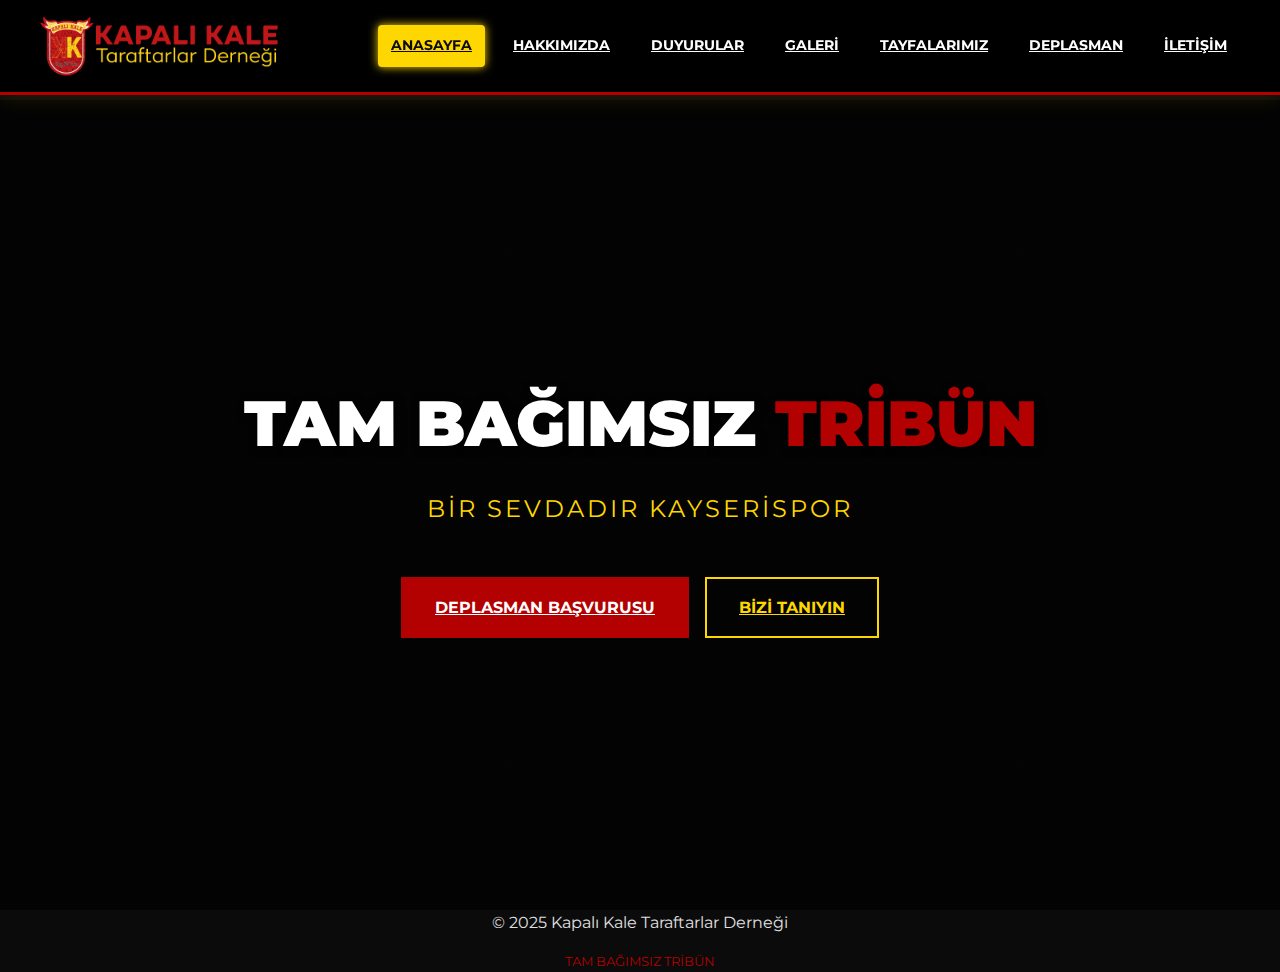
<file: index.html>
<!DOCTYPE html>
<html lang="tr">
<head>
    <meta charset="UTF-8">
    <meta name="viewport" content="width=device-width, initial-scale=1.0">
    <title>Kapalı Kale | Taraftarlar Derneği</title>
    <link rel="stylesheet" href="style.css">
    <style>
        /* Sadece Anasayfaya Özel Stil */
        .hero-section {
            height: 90vh; /* Ekranı kapla */
            display: flex;
            flex-direction: column;
            justify-content: center;
            align-items: center;
            text-align: center;
            background: linear-gradient(rgba(0,0,0,0.7), rgba(0,0,0,0.7)), url('https://denizpostasicom.teimg.com/crop/1280x720/denizpostasi-com/uploads/2024/06/2024/06/kapali-kale-yeni.jpg');
            background-size: cover;
            background-position: center;
            color: var(--color-white);
        }
        .hero-title {
            font-size: 4rem;
            font-weight: 900;
            text-transform: uppercase;
            margin-bottom: 1rem;
            text-shadow: 2px 2px 10px rgba(0,0,0,0.8);
        }
        .hero-title span { color: var(--color-red); }
        .hero-subtitle {
            font-size: 1.5rem;
            color: var(--color-yellow);
            letter-spacing: 3px;
            margin-bottom: 3rem;
        }
        .cta-buttons { display: flex; gap: 1rem; flex-wrap: wrap; justify-content: center; }
        .btn {
            padding: 1rem 2rem;
            font-weight: bold;
            text-transform: uppercase;
            border: 2px solid var(--color-red);
            transition: 0.3s;
        }
        .btn-primary { background: var(--color-red); color: white; }
        .btn-primary:hover { background: var(--color-red-dark); }
        .btn-outline { border-color: var(--color-yellow); color: var(--color-yellow); }
        .btn-outline:hover { background: var(--color-yellow); color: black; }
        
        @media (max-width: 768px) {
            .hero-title { font-size: 2.5rem; }
        }
    </style>
</head>
<body>

    <header class="header">
        <div class="container">
            <div class="nav-wrapper">
            <div class="logo">
                <a href="index.html">
                    <img src="logo.png" alt="Kapalı Kale Logo" class="site-logo">
                </a>
            </div>                
                    <nav class="nav-menu">
                    <a href="index.html" class="nav-link">Anasayfa</a>
                    <a href="hakkimizda.html" class="nav-link">Hakkımızda</a>
                    <a href="duyurular.html" class="nav-link">Duyurular</a>
                    <a href="galeri.html" class="nav-link">Galeri</a>
                    <a href="tayfalarimiz.html" class="nav-link">Tayfalarımız</a>
                    <a href="deplasman.html" class="nav-link">Deplasman</a>
                    <a href="iletisim.html" class="nav-link">İletişim</a>
                </nav>
            </div>
        </div>
    </header>

    <main>
        <section class="hero-section">
            <h1 class="hero-title">TAM BAĞIMSIZ <span>TRİBÜN</span></h1>
            <p class="hero-subtitle">BİR SEVDADIR KAYSERİSPOR</p>
            
            <div class="cta-buttons">
                <a href="deplasman.html" class="btn btn-primary">DEPLASMAN BAŞVURUSU</a>
                <a href="hakkimizda.html" class="btn btn-outline">BİZİ TANIYIN</a>
            </div>
        </section>
    </main>

    <footer class="footer">
        <div class="container" style="text-align: center; color: var(--color-gray);">
            <p>&copy; 2025 Kapalı Kale Taraftarlar Derneği</p>
            <p style="font-size: 0.8rem; margin-top: 1rem; color: var(--color-red);">TAM BAĞIMSIZ TRİBÜN</p>
        </div>
    </footer>
    <script src="main.js"></script>
</body>
</html>
</file>
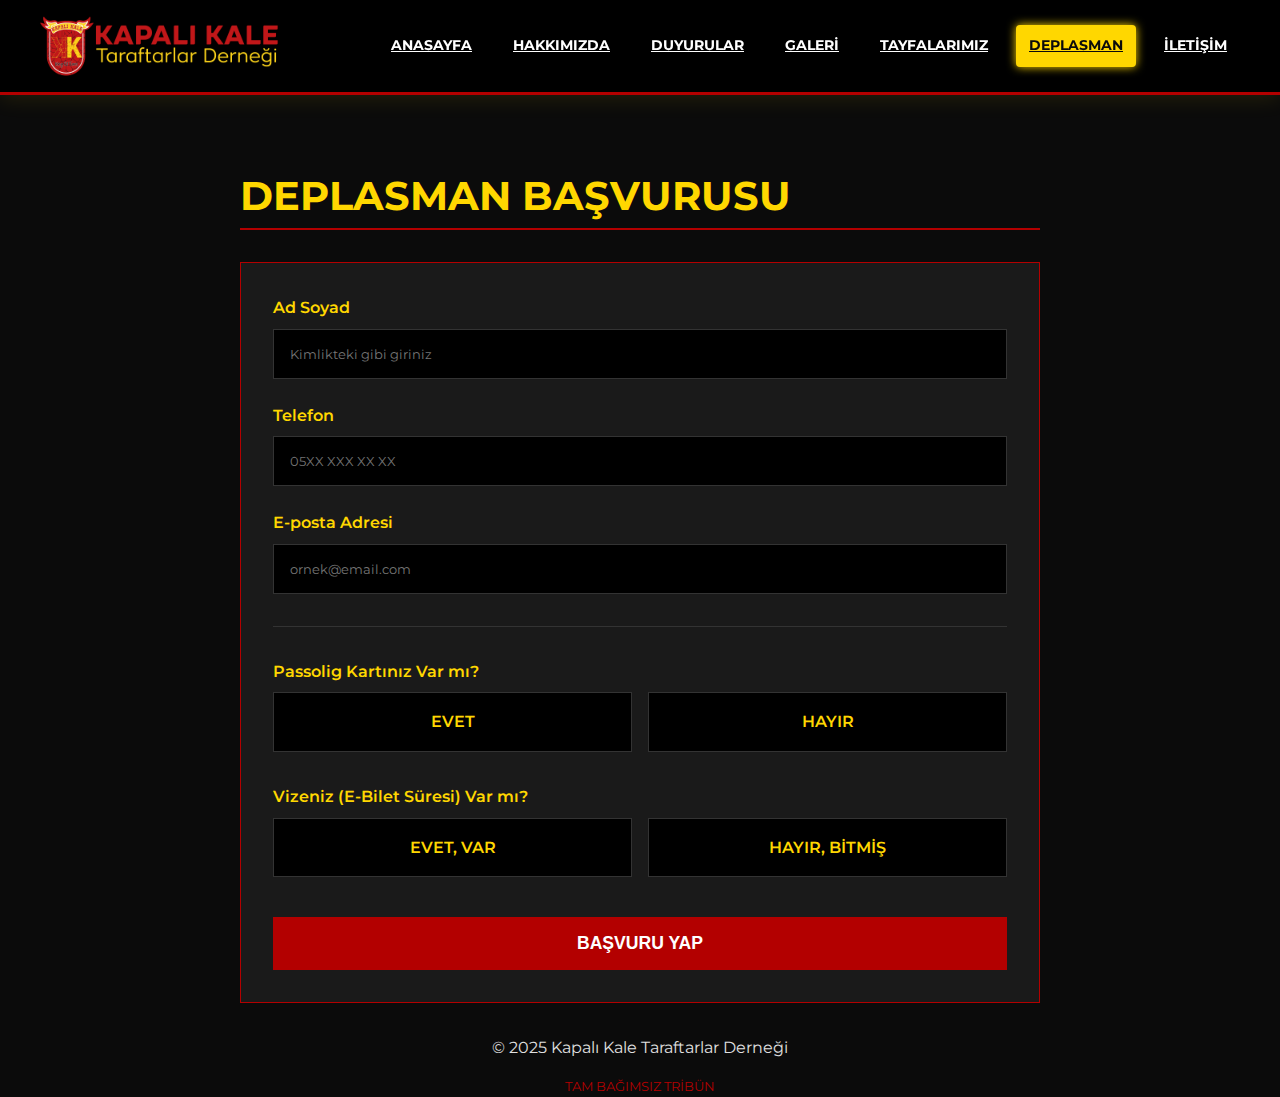
<file: deplasman.html>
<!DOCTYPE html>
<html lang="tr">
<head>
    <meta charset="UTF-8">
    <meta name="viewport" content="width=device-width, initial-scale=1.0">
    <title>Deplasman Başvurusu | Kapalı Kale</title>
    <link rel="stylesheet" href="style.css">
    <style>
        /* HİZALAMA DÜZELTMESİ İÇİN ÖZEL CSS */
        .deplasman-wrapper {
            max-width: 800px; /* Form ile aynı genişlik */
            margin: 0 auto;   /* Sayfada ortala */
            display: flex;
            flex-direction: column;
            align-items: flex-start; /* İçerikleri sola yasla */
        }

        /* Başlığı sola çekiyoruz */
        .deplasman-wrapper .page-title {
            text-align: left;
            margin-left: 0;
            width: 100%;
            border-bottom: 2px solid var(--color-red); /* Alt çizgi */
        }

        /* Formun kendi ortalamasını iptal edip kapsayıcıya uyduruyoruz */
        .deplasman-wrapper .form-wrapper {
            margin: 0;
            width: 100%;
            max-width: 100%; /* Global CSS'i ezmek için */
        }
    </style>
</head>
<body>

    <header class="header" id="header">
        <div class="container">
            <div class="nav-wrapper">
            <div class="logo">
                <a href="index.html">
                    <img src="logo.png" alt="Kapalı Kale Logo" class="site-logo">
                </a>
            </div>                
                <nav class="nav-menu" id="navMenu">
                    <a href="index.html" class="nav-link">Anasayfa</a>
                    <a href="hakkimizda.html" class="nav-link">Hakkımızda</a>
                    <a href="duyurular.html" class="nav-link">Duyurular</a>
                    <a href="galeri.html" class="nav-link">Galeri</a>
                    <a href="tayfalarimiz.html" class="nav-link">Tayfalarımız</a>
                    <a href="deplasman.html" class="nav-link">Deplasman</a>
                    <a href="iletisim.html" class="nav-link">İletişim</a>
                </nav>
            </div>
        </div>
    </header>

    <main class="content-section">
        <div class="container">
            
            <div class="deplasman-wrapper">
                
                <h1 class="page-title">DEPLASMAN BAŞVURUSU</h1>
                
                <div class="form-wrapper">
                    <form id="membershipForm">
                        <div class="form-group">
                            <label for="fullName">Ad Soyad</label>
                            <input type="text" id="fullName" required placeholder="Kimlikteki gibi giriniz">
                        </div>

                        <div class="form-group">
                            <label for="phone">Telefon</label>
                            <input type="tel" id="phone" required placeholder="05XX XXX XX XX">
                        </div>
                        <div class="form-group">
                            <label for="email">E-posta Adresi</label>
                            <input type="email" id="email" required placeholder="ornek@email.com">
                        </div>
                        <hr style="border: 0; border-top: 1px solid #333; margin: 2rem 0;">

                        <div class="form-group">
                            <label>Passolig Kartınız Var mı?</label>
                            <div class="radio-cards">
                                <label class="radio-card">
                                    <input type="radio" name="passoCheck" value="Evet" required>
                                    <span>EVET</span>
                                </label>
                                <label class="radio-card">
                                    <input type="radio" name="passoCheck" value="Hayır">
                                    <span>HAYIR</span>
                                </label>
                            </div>
                            <div id="passoWarning" class="warning-box"></div>
                        </div>

                        <div class="form-group visa-group">
                            <label>Vizeniz (E-Bilet Süresi) Var mı?</label>
                            <div class="radio-cards">
                                <label class="radio-card">
                                    <input type="radio" name="visaCheck" value="Evet" required>
                                    <span>EVET, VAR</span>
                                </label>
                                <label class="radio-card">
                                    <input type="radio" name="visaCheck" value="Hayır">
                                    <span>HAYIR, BİTMİŞ</span>
                                </label>
                            </div>
                        </div>

                        <div style="margin-top: 2rem;">
                            <button type="submit" class="btn-submit">BAŞVURU YAP</button>
                        </div>
                    </form>
                </div>

            </div>
            </div>
    </main>

    <footer class="footer">
        <div class="container" style="text-align: center; color: var(--color-gray);">
            <p>&copy; 2025 Kapalı Kale Taraftarlar Derneği</p>
            <p style="font-size: 0.8rem; margin-top: 1rem; color: var(--color-red);">TAM BAĞIMSIZ TRİBÜN</p>
        </div>
    </footer>

    <script src="main.js"></script>
</body>
</html>
</file>
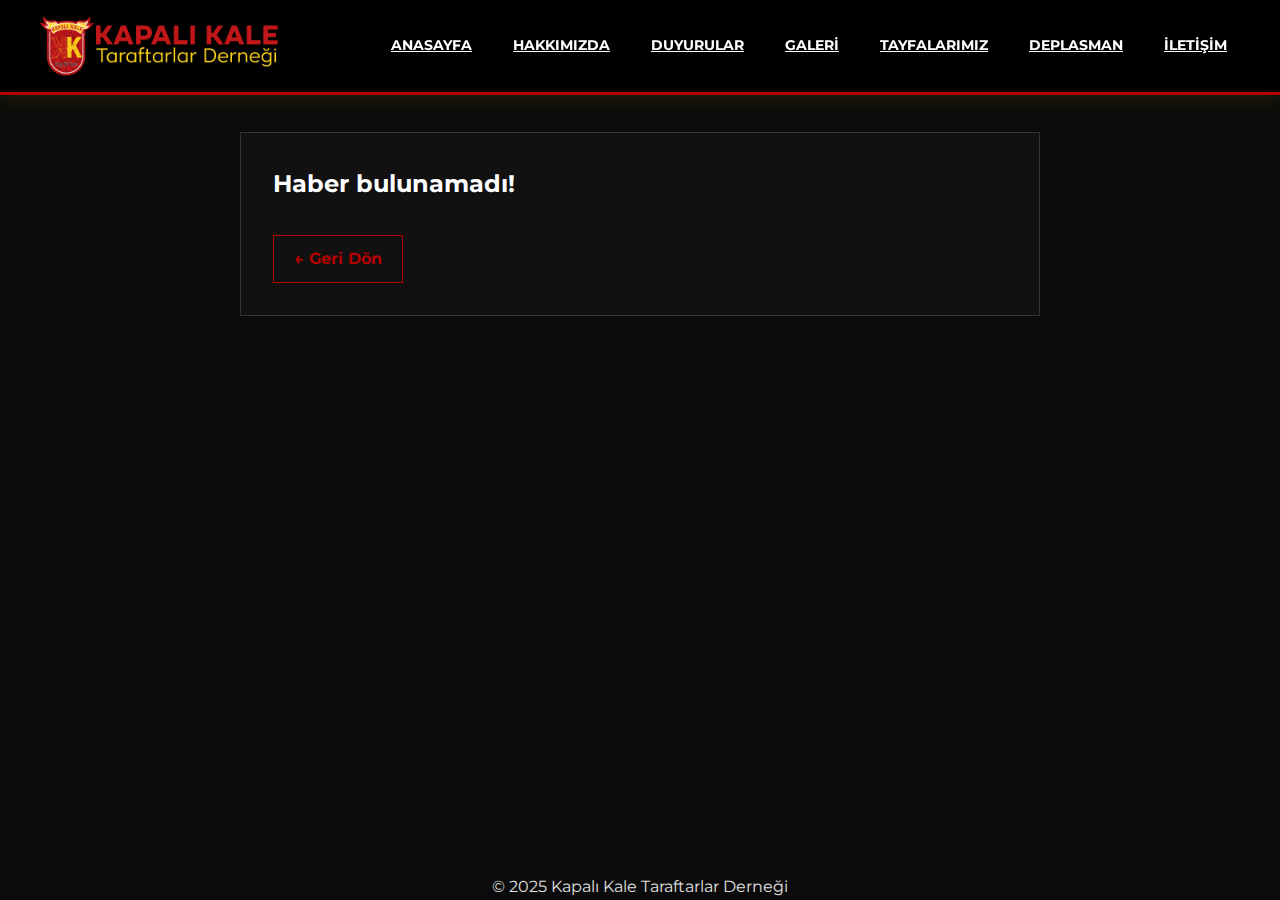
<file: haber-detay.html>
<!DOCTYPE html>
<html lang="tr">
<head>
    <meta charset="UTF-8">
    <meta name="viewport" content="width=device-width, initial-scale=1.0">
    <title>Haber Detayı | Kapalı Kale</title>
    <link rel="stylesheet" href="style.css">
    <style>
        .news-detail-wrapper {
            max-width: 800px;
            margin: 0 auto;
            background: #111;
            padding: 2rem;
            border: 1px solid #333;
        }
        .detail-img { width: 100%; height: 400px; object-fit: cover; margin-bottom: 2rem; border-bottom: 4px solid var(--color-red); }
        .detail-date { color: var(--color-yellow); font-size: 0.9rem; font-weight: bold; display: block; margin-bottom: 0.5rem; }
        .detail-title { color: white; font-size: 2rem; margin-bottom: 1.5rem; line-height: 1.2; }
        .detail-text { color: #ccc; font-size: 1.1rem; line-height: 1.8; margin-bottom: 1.5rem; }
        .detail-text p { margin-bottom: 1rem; }
        .back-btn { display: inline-block; margin-top: 2rem; color: var(--color-red); font-weight: bold; text-decoration: none; border: 1px solid var(--color-red); padding: 10px 20px; transition: 0.3s; }
        .back-btn:hover { background: var(--color-red); color: white; }
    </style>
</head>
<body>

    <header class="header">
        <div class="container">
            <div class="nav-wrapper">
            <div class="logo">
                <a href="index.html">
                    <img src="logo.png" alt="Kapalı Kale Logo" class="site-logo">
                </a>
            </div>                
                <nav class="nav-menu">
                    <a href="index.html" class="nav-link">Anasayfa</a>
                    <a href="hakkimizda.html" class="nav-link">Hakkımızda</a>
                    <a href="duyurular.html" class="nav-link">Duyurular</a>
                    <a href="galeri.html" class="nav-link">Galeri</a>
                    <a href="tayfalarimiz.html" class="nav-link">Tayfalarımız</a>
                    <a href="deplasman.html" class="nav-link">Deplasman</a>
                    <a href="iletisim.html" class="nav-link">İletişim</a>
                </nav>
            </div>
        </div>
    </header>

    <main class="content-section">
        <div class="container">
            <div class="news-detail-wrapper" id="detailContent">
                </div>
        </div>
    </main>

    <footer class="footer">
        <div class="container" style="text-align: center; color: var(--color-gray);">
            <p>&copy; 2025 Kapalı Kale Taraftarlar Derneği</p>
        </div>
    </footer>

    <script src="haberler.js"></script>
    <script>
        // 1. URL'den ID'yi al (?id=1 kısmını okur)
        const urlParams = new URLSearchParams(window.location.search);
        const haberId = parseInt(urlParams.get('id'));

        // 2. Haber listesinden doğru haberi bul
        const haber = haberListesi.find(h => h.id === haberId);

        // 3. İçeriği doldur
        const container = document.getElementById('detailContent');

        if (haber) {
            container.innerHTML = `
                <img src="${haber.resim}" alt="${haber.baslik}" class="detail-img">
                <span class="detail-date">${haber.tarih}</span>
                <h1 class="detail-title">${haber.baslik}</h1>
                <div class="detail-text">${haber.icerik}</div>
                <a href="duyurular.html" class="back-btn">← DUYURULARA DÖN</a>
            `;
            // Sayfa başlığını da güncelle
            document.title = haber.baslik + " | Kapalı Kale";
        } else {
            container.innerHTML = `<h2>Haber bulunamadı!</h2><a href="duyurular.html" class="back-btn">← Geri Dön</a>`;
        }
    </script>
</body>
</html>
</file>
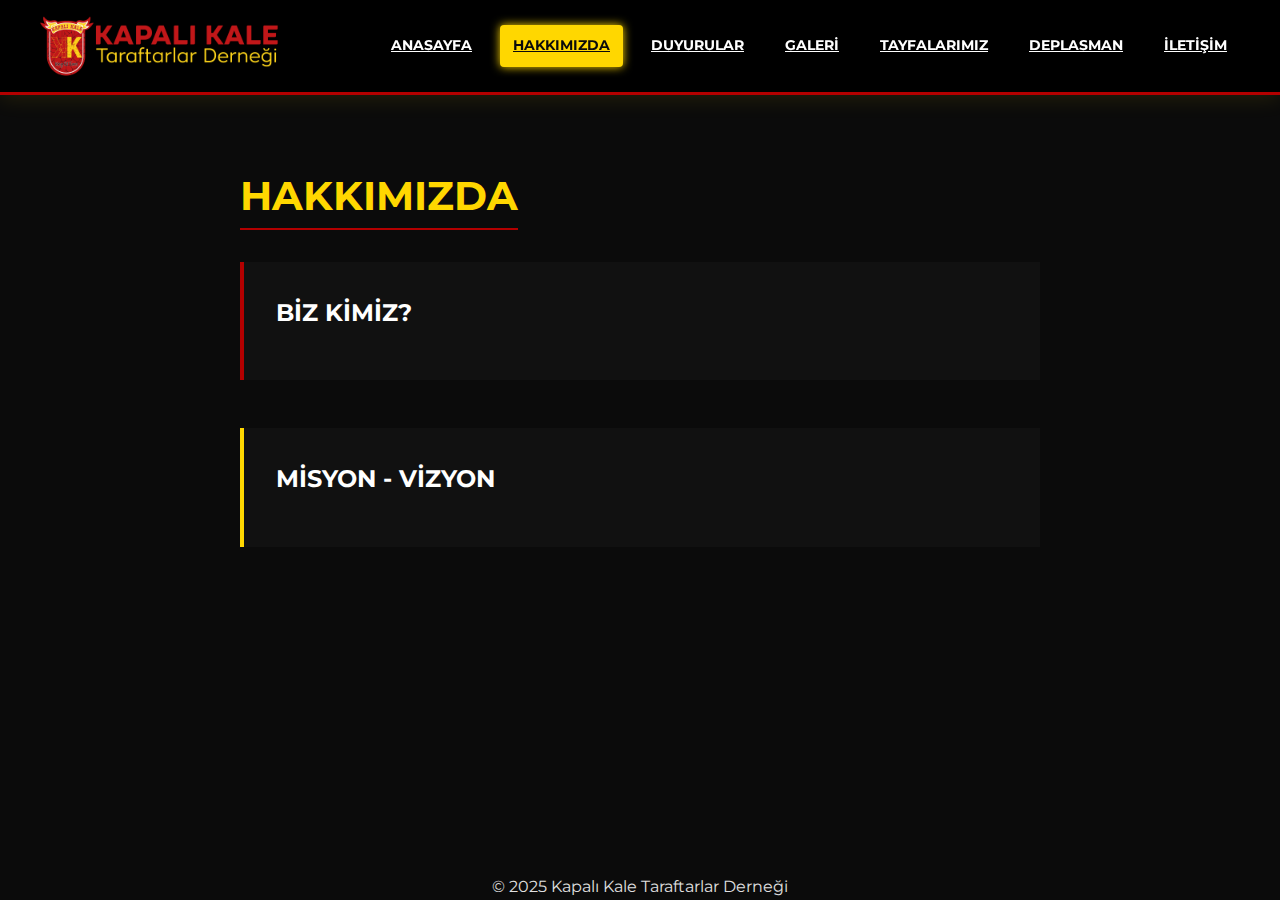
<file: hakkimizda.html>
<!DOCTYPE html>
<html lang="tr">
<head>
    <meta charset="UTF-8">
    <meta name="viewport" content="width=device-width, initial-scale=1.0">
    <title>Hakkımızda | Kapalı Kale</title>
    <link rel="stylesheet" href="style.css">
    <style>
        /* Bu sayfaya özel hizalama kapsayıcısı */
        .about-wrapper {
            max-width: 800px; /* Metin kutularıyla aynı genişlik */
            margin: 0 auto;   /* Sayfada ortalar */
            display: flex;
            flex-direction: column;
            align-items: flex-start; /* İçindeki her şeyi (Başlık dahil) sola yaslar */
        }

        .text-block {
            width: 100%; /* Kapsayıcıyı doldur */
            margin-bottom: 3rem;
            background: #111;
            padding: 2rem;
            border-left: 4px solid var(--color-red);
            /* Eski margin: 0 auto; kaldırıldı çünkü wrapper bunu hallediyor */
        }

        .text-block p { 
            margin-bottom: 1rem; 
            font-size: 1.1rem; 
            color: #ddd; 
        }

        .highlight { 
            color: var(--color-yellow); 
            font-weight: bold; 
        }

        /* Başlık için özel ayar (Global CSS'i ezmek için) */
        .about-wrapper .page-title {
            text-align: left;
            margin-left: 0;
            /* Flex container içinde olduğu için otomatik sola yaslanır */
        }
    </style>
</head>
<body>
    <header class="header">
        <div class="container">
            <div class="nav-wrapper">
            <div class="logo">
                <a href="index.html">
                    <img src="logo.png" alt="Kapalı Kale Logo" class="site-logo">
                </a>
            </div>                
                <nav class="nav-menu">
                    <a href="index.html" class="nav-link">Anasayfa</a>
                    <a href="hakkimizda.html" class="nav-link">Hakkımızda</a>
                    <a href="duyurular.html" class="nav-link">Duyurular</a>
                    <a href="galeri.html" class="nav-link">Galeri</a>
                    <a href="tayfalarimiz.html" class="nav-link">Tayfalarımız</a>
                    <a href="deplasman.html" class="nav-link">Deplasman</a>
                    <a href="iletisim.html" class="nav-link">İletişim</a>
                </nav>
            </div>
        </div>
    </header>

    <main class="content-section">
        <div class="container">
            <div class="about-wrapper">
                
                <h1 class="page-title">HAKKIMIZDA</h1>

                <div class="text-block">
                    <h2 style="color: var(--color-white); margin-bottom: 1rem;">BİZ KİMİZ?</h2>
                <p> <p>
                </div>

                <div class="text-block" style="border-left-color: var(--color-yellow);">
                    <h2 style="color: var(--color-white); margin-bottom: 1rem;">MİSYON - VİZYON</h2>
                <p> <p>
                </div>

            </div>
            </div>
    </main>

    <footer class="footer">
        <div class="container" style="text-align: center; color: var(--color-gray);">
            <p>&copy; 2025 Kapalı Kale Taraftarlar Derneği</p>
        </div>
    </footer>
    <script src="main.js"></script>
</body>
</html>
</file>
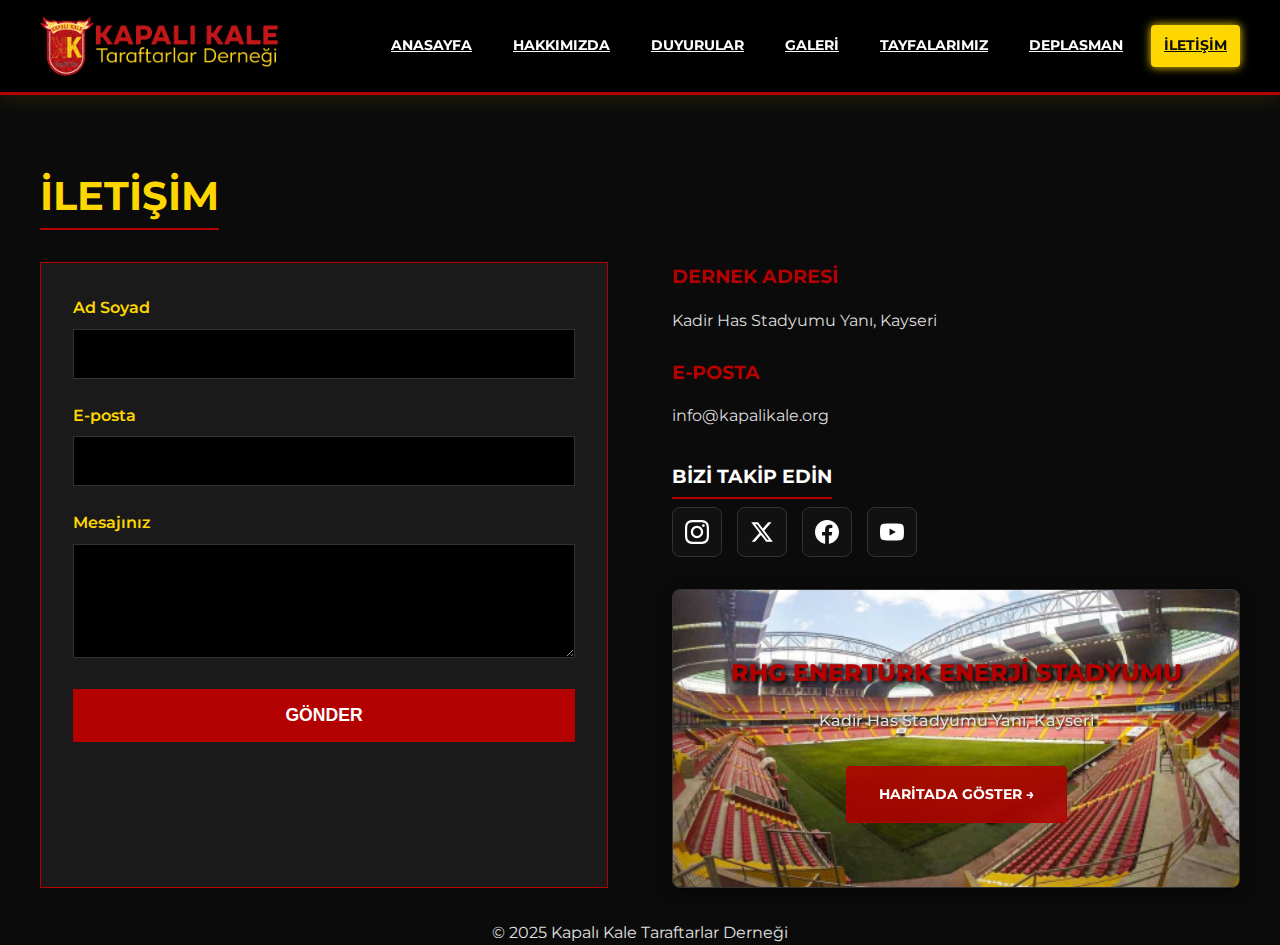
<file: iletisim.html>
<!DOCTYPE html>
<html lang="tr">
<head>
    <meta charset="UTF-8">
    <meta name="viewport" content="width=device-width, initial-scale=1.0">
    <title>İletişim | Kapalı Kale</title>
    <link rel="stylesheet" href="style.css">
    <style>
        .contact-layout {
            display: grid;
            grid-template-columns: 1fr 1fr;
            gap: 4rem;
        }
        .contact-info h3 { color: var(--color-red); margin-bottom: 1rem; }
        .contact-item { margin-bottom: 1.5rem; color: #ddd; }
        .contact-item strong { color: white; display: block; margin-bottom: 0.2rem; }
        
        @media (max-width: 768px) {
            .contact-layout { grid-template-columns: 1fr; }
        }
    </style>
</head>
<body>
    <header class="header">
        <div class="container">
            <div class="nav-wrapper">
            <div class="logo">
                <a href="index.html">
                    <img src="logo.png" alt="Kapalı Kale Logo" class="site-logo">
                </a>
            </div>                
                <nav class="nav-menu">
                    <a href="index.html" class="nav-link">Anasayfa</a>
                    <a href="hakkimizda.html" class="nav-link">Hakkımızda</a>
                    <a href="duyurular.html" class="nav-link">Duyurular</a>
                    <a href="galeri.html" class="nav-link">Galeri</a>
                    <a href="tayfalarimiz.html" class="nav-link">Tayfalarımız</a>
                    <a href="deplasman.html" class="nav-link">Deplasman</a>
                    <a href="iletisim.html" class="nav-link">İletişim</a>
                </nav>
            </div>
        </div>
    </header>

    <main class="content-section">
        <div class="container">
            <h1 class="page-title">İLETİŞİM</h1>
            
            <div class="contact-layout">
                <div class="form-wrapper" style="margin: 0; max-width: 100%;">
                    <form id="contactForm">
                        <div class="form-group">
                            <label for="contactName">Ad Soyad</label>
                            <input type="text" id="contactName" required>
                        </div>
                        <div class="form-group">
                            <label for="contactEmail">E-posta</label>
                            <input type="email" id="contactEmail" required>
                        </div>
                        <div class="form-group">
                            <label for="contactMessage">Mesajınız</label>
                            <textarea id="contactMessage" rows="5" required></textarea>
                        </div>
                        <button type="submit" class="btn btn-primary" style="width: 100%; padding: 1rem; background: var(--color-red); color: white; border: none; font-weight: bold; cursor: pointer;">GÖNDER</button>
                    </form>
                </div>

                <div class="contact-info">
                    
                    <div class="contact-item">
                        <h3>DERNEK ADRESİ</h3>
                        <p>Kadir Has Stadyumu Yanı, Kayseri</p>
                    </div>
                    
                    <div class="contact-item">
                        <h3>E-POSTA</h3>
                        <p>info@kapalikale.org</p>
                    </div>

                    <div class="contact-social" style="margin-top: 2rem;">
                        <h4>BİZİ TAKİP EDİN</h4>
                        <br>
                        <div class="social-icons">
                            <a href="https://www.instagram.com/kapalikaletd/" class="social-icon" aria-label="Instagram" target="_blank">
                                <svg viewBox="0 0 24 24"><path d="M12 2.163c3.204 0 3.584.012 4.85.07 3.252.148 4.771 1.691 4.919 4.919.058 1.265.069 1.645.069 4.849 0 3.205-.012 3.584-.069 4.849-.149 3.225-1.664 4.771-4.919 4.919-1.266.058-1.644.07-4.85.07-3.204 0-3.584-.012-4.849-.07-3.26-.149-4.771-1.699-4.919-4.92-.058-1.265-.07-1.644-.07-4.849 0-3.204.013-3.583.07-4.849.149-3.227 1.664-4.771 4.919-4.919 1.266-.057 1.645-.069 4.849-.069zm0-2.163c-3.259 0-3.667.014-4.947.072-4.358.2-6.78 2.618-6.98 6.98-.059 1.281-.073 1.689-.073 4.948 0 3.259.014 3.668.072 4.948.2 4.358 2.618 6.78 6.98 6.98 1.281.058 1.689.072 4.948.072 3.259 0 3.668-.014 4.948-.072 4.354-.2 6.782-2.618 6.979-6.98.059-1.28.073-1.689.073-4.948 0-3.259-.014-3.667-.072-4.947-.196-4.354-2.617-6.78-6.979-6.98-1.281-.059-1.69-.073-4.949-.073zm0 5.838c-3.403 0-6.162 2.759-6.162 6.162s2.759 6.163 6.162 6.163 6.162-2.759 6.162-6.163c0-3.403-2.759-6.162-6.162-6.162zm0 10.162c-2.209 0-4-1.79-4-4 0-2.209 1.791-4 4-4s4 1.791 4 4c0 2.21-1.791 4-4 4zm6.406-11.845c-.796 0-1.441.645-1.441 1.44s.645 1.44 1.441 1.44c.795 0 1.439-.645 1.439-1.44s-.644-1.44-1.439-1.44z"/></svg>
                            </a>
                            <a href="https://x.com/dirgenaliahmet?s=20" class="social-icon" aria-label="X" target="_blank">
                                <svg viewBox="0 0 24 24"><path d="M18.244 2.25h3.308l-7.227 8.26 8.502 11.24H16.17l-5.214-6.817L4.99 21.75H1.68l7.73-8.835L1.254 2.25H8.08l4.713 6.231zm-1.161 17.52h1.833L7.084 4.126H5.117z"/></svg>
                            </a>
                            <a href="https://www.facebook.com/kapalikaletd/" class="social-icon" aria-label="Facebook" target="_blank">
                                <svg viewBox="0 0 24 24"><path d="M24 12.073c0-6.627-5.373-12-12-12s-12 5.373-12 12c0 5.99 4.388 10.954 10.125 11.854v-8.385H7.078v-3.47h3.047V9.43c0-3.007 1.792-4.669 4.533-4.669 1.312 0 2.686.235 2.686.235v2.953H15.83c-1.491 0-1.956.925-1.956 1.874v2.25h3.328l-.532 3.47h-2.796v8.385C19.612 23.027 24 18.062 24 12.073z"/></svg>
                            </a>
                            <a href="https://youtube.com/@kapalikale?si=VB__QJQJPlQatlB-" class="social-icon" aria-label="YouTube" target="_blank">
                                <svg viewBox="0 0 24 24"><path d="M23.498 6.186a3.016 3.016 0 0 0-2.122-2.136C19.505 3.545 12 3.545 12 3.545s-7.505 0-9.377.505A3.017 3.017 0 0 0 .502 6.186C0 8.07 0 12 0 12s0 3.93.502 5.814a3.016 3.016 0 0 0 2.122 2.136c1.871.505 9.376.505 9.376.505s7.505 0 9.377-.505a3.015 3.015 0 0 0 2.122-2.136C24 15.93 24 12 24 12s0-3.93-.502-5.814zM9.545 15.568V8.432L15.818 12l-6.273 3.568z"/></svg>
                            </a>
                        </div>
                    </div>

                    <div class="map-placeholder">
                        <h3 class="map-title">RHG ENERTÜRK ENERJİ STADYUMU</h3>
                        <p class="map-text">Kadir Has Stadyumu Yanı, Kayseri</p>
                        
                        <a href="https://maps.app.goo.gl/qVQJVSFj1qByeYU78" 
                        target="_blank" 
                        class="btn-map">
                            HARİTADA GÖSTER →
                        </a>
                    </div>                
                </div>        
            </div>
    </main>

    <footer class="footer">
        <div class="container" style="text-align: center; color: var(--color-gray);">
            <p>&copy; 2025 Kapalı Kale Taraftarlar Derneği</p>
        </div>
    </footer>
    <script src="main.js"></script>
</body>
</html>
</file>
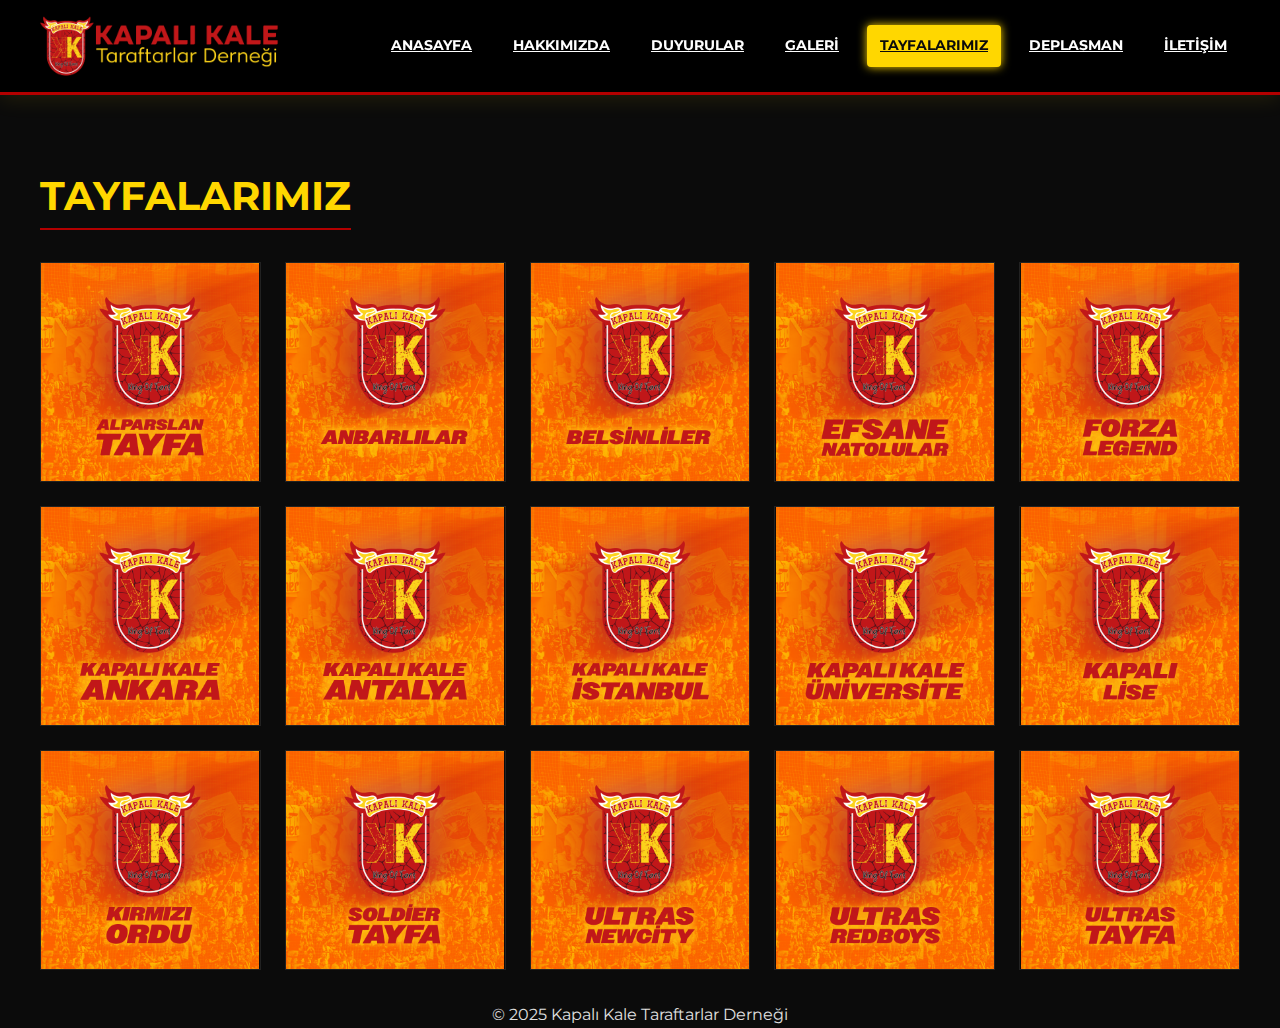
<file: tayfalarimiz.html>
<!DOCTYPE html>
<html lang="tr">
<head>
    <meta charset="UTF-8">
    <meta name="viewport" content="width=device-width, initial-scale=1.0">
    <title>Tayfalarımız | Kapalı Kale</title>
    <link rel="stylesheet" href="style.css">
    <style>
        /* =========================================
           TAYFA SAYFASINA ÖZEL CSS AYARLARI
           ========================================= */

        /* 1. Izgara Yapısı (Grid) */
        .tayfa-grid {
            display: grid;
            /* Varsayılan (Masaüstü): 5 Sütun */
            grid-template-columns: repeat(5, 1fr); 
            gap: 1.5rem;
        }

        /* 2. Responsive (Tablet & Mobil Ayarları) */
        @media (max-width: 1200px) {
            .tayfa-grid {
                grid-template-columns: repeat(4, 1fr); /* Küçük ekranda 4'lü */
            }
        }

        @media (max-width: 992px) {
            .tayfa-grid {
                grid-template-columns: repeat(3, 1fr); /* Tablette 3'lü */
            }
        }

        @media (max-width: 576px) {
            .tayfa-grid {
                grid-template-columns: repeat(2, 1fr); /* Telefonda 2'li */
                gap: 1rem;
            }
        }

        /* 3. Kart ve Görsel Ayarları */
        .tayfa-item {
            position: relative;
            height: 220px; /* Kareye yakın, logolar için ideal yükseklik */
            overflow: hidden;
            background: #111; /* Koyu gri arka plan */
            border: 1px solid #222;
            transition: 0.3s;
        }

        .tayfa-item:hover {
            border-color: var(--color-red);
            transform: translateY(-5px);
        }

        .tayfa-img {
            width: 100%;
            height: 100%;
            object-fit: contain; /* Logoyu kesmeden sığdır */
            background-color: #0b0b0b;
        }

        /* İsim Etiketi (Hover'da Çıkan) */
        .tayfa-overlay {
            position: absolute;
            bottom: 0; left: 0; right: 0;
            background: rgba(179, 0, 0, 0.9); /* Kırmızı şerit */
            padding: 01px;
            text-align: center;
            transform: translateY(100%);
            transition: 0.3s;
        }

        .tayfa-item:hover .tayfa-overlay {
            transform: translateY(0);
        }

        .tayfa-title {
            color: white;
            font-size: 0.9rem;
            font-weight: bold;
            margin: 0;
            text-transform: uppercase;
        }
    </style>
</head>
<body>

    <header class="header">
        <div class="container">
            <div class="nav-wrapper">
            <div class="logo">
                <a href="index.html">
                    <img src="logo.png" alt="Kapalı Kale Logo" class="site-logo">
                </a>
            </div>                
                <nav class="nav-menu">
                    <a href="index.html" class="nav-link">Anasayfa</a>
                    <a href="hakkimizda.html" class="nav-link">Hakkımızda</a>
                    <a href="duyurular.html" class="nav-link">Duyurular</a>
                    <a href="galeri.html" class="nav-link">Galeri</a>
                    <a href="tayfalarimiz.html" class="nav-link">Tayfalarımız</a>
                    <a href="deplasman.html" class="nav-link">Deplasman</a>
                    <a href="iletisim.html" class="nav-link">İletişim</a>
                </nav>
            </div>
        </div>
    </header>

    <main class="content-section">
        <div class="container">
            
            <h1 class="page-title">TAYFALARIMIZ</h1>

            <div class="tayfa-grid">

                <div class="tayfa-item" data-aos="fade-up" data-aos-delay="100">
                    <img src="ALPARSLAN.png" alt="ALPARSLAN" class="tayfa-img">
                    <div class="tayfa-overlay"><h3 class="tayfa-title">ALPARSLAN</h3></div>
                </div>

                <div class="tayfa-item" data-aos="fade-up" data-aos-delay="150">
                    <img src="ANBARLILAR.png" alt="ANBARLILAR" class="tayfa-img">
                    <div class="tayfa-overlay"><h3 class="tayfa-title">ANBARLILAR</h3></div>
                </div>

                <div class="tayfa-item" data-aos="fade-up" data-aos-delay="200">
                    <img src="BELSİNLİLER.png" alt="BELSİNLİLER" class="tayfa-img">
                    <div class="tayfa-overlay"><h3 class="tayfa-title">BELSİNLİLER</h3></div>
                </div>

                <div class="tayfa-item" data-aos="fade-up" data-aos-delay="250">
                    <img src="EFSANE-NATOLULAR.png" alt="EFSANE NATOLULAR" class="tayfa-img">
                    <div class="tayfa-overlay"><h3 class="tayfa-title">EFSANE NATOLULAR</h3></div>
                </div>

                <div class="tayfa-item" data-aos="fade-up" data-aos-delay="300">
                    <img src="FORZA-LEGEND.png" alt="FORZA LEGEND" class="tayfa-img">
                    <div class="tayfa-overlay"><h3 class="tayfa-title">FORZA LEGEND</h3></div>
                </div>

                <div class="tayfa-item" data-aos="fade-up" data-aos-delay="350">
                    <img src="KAPALI-KALE-ANKARA.png" alt="KK ANKARA" class="tayfa-img">
                    <div class="tayfa-overlay"><h3 class="tayfa-title">KK ANKARA</h3></div>
                </div>

                <div class="tayfa-item" data-aos="fade-up" data-aos-delay="400">
                    <img src="KAPALI-KALE-ANTALYA.png" alt="KK ANTALYA" class="tayfa-img">
                    <div class="tayfa-overlay"><h3 class="tayfa-title">KK ANTALYA</h3></div>
                </div>

                <div class="tayfa-item" data-aos="fade-up" data-aos-delay="450">
                    <img src="KAPALI-KALE-İSTANBUL.png" alt="KK İSTANBUL" class="tayfa-img">
                    <div class="tayfa-overlay"><h3 class="tayfa-title">KK İSTANBUL</h3></div>
                </div>

                <div class="tayfa-item" data-aos="fade-up" data-aos-delay="500">
                    <img src="KAPALI-KALE-ÜNİVERSİTE.png" alt="KK ÜNİVERSİTE" class="tayfa-img">
                    <div class="tayfa-overlay"><h3 class="tayfa-title">KK ÜNİVERSİTE</h3></div>
                </div>

                <div class="tayfa-item" data-aos="fade-up" data-aos-delay="550">
                    <img src="KAPALI-LİSE.png" alt="KAPALI LİSE" class="tayfa-img">
                    <div class="tayfa-overlay"><h3 class="tayfa-title">KAPALI LİSE</h3></div>
                </div>

                <div class="tayfa-item" data-aos="fade-up" data-aos-delay="600">
                    <img src="KIRMIZI-ORDU.png" alt="KIRMIZI ORDU" class="tayfa-img">
                    <div class="tayfa-overlay"><h3 class="tayfa-title">KIRMIZI ORDU</h3></div>
                </div>

                <div class="tayfa-item" data-aos="fade-up" data-aos-delay="650">
                    <img src="SOLDİER-TAYFA.png" alt="SOLDIER TAYFA" class="tayfa-img">
                    <div class="tayfa-overlay"><h3 class="tayfa-title">SOLDIER TAYFA</h3></div>
                </div>

                <div class="tayfa-item" data-aos="fade-up" data-aos-delay="700">
                    <img src="ULTRAS-NEWCİTY.png" alt="ULTRAS NEWCITY" class="tayfa-img">
                    <div class="tayfa-overlay"><h3 class="tayfa-title">ULTRAS NEWCITY</h3></div>
                </div>

                <div class="tayfa-item" data-aos="fade-up" data-aos-delay="750">
                    <img src="ULTRAS-REDBOYS.png" alt="ULTRAS REDBOYS" class="tayfa-img">
                    <div class="tayfa-overlay"><h3 class="tayfa-title">ULTRAS REDBOYS</h3></div>
                </div>

                <div class="tayfa-item" data-aos="fade-up" data-aos-delay="800">
                    <img src="ULTRAS-TAYFA.png" alt="ULTRAS TAYFA" class="tayfa-img">
                    <div class="tayfa-overlay"><h3 class="tayfa-title">ULTRAS TAYFA</h3></div>
                </div>

            </div>

        </div>
    </main>

    <footer class="footer">
        <div class="container" style="text-align: center; color: var(--color-gray);">
            <p>&copy; 2025 Kapalı Kale Taraftarlar Derneği</p>
        </div>
    </footer>

    <script src="main.js"></script>

</body>
</html>
</file>
<file: style.css>
/* =====================================================
   KAPALI KALE TARAFTARLAR DERNEĞİ - CSS
   Çoklu Sayfa, Daima Görünür Menü, Sarı-Kırmızı-Siyah
   ===================================================== */

@import url('https://fonts.googleapis.com/css2?family=Montserrat:ital,wght@0,100..900;1,100..900&display=swap');

* {
    margin: 0;
    padding: 0;
    box-sizing: border-box;
}

:root {
    /* Ana Renkler (Sadece İstenen Renkler) */
    --color-black: #0b0b0b;
    --color-dark: #1a1a1a;
    --color-red: #b30000;
    --color-red-dark: #8b0000;
    --color-yellow: #FFD700; /* Sarı eklendi */
    --color-white: #ffffff;
    --color-gray: #e0e0e0; /* Okunabilirlik için çok açık gri/beyaz tonu */
    
    /* Gradient'ler */
    --gradient-primary: linear-gradient(135deg, #b30000 0%, #8b0000 100%);
    --gradient-yellow: linear-gradient(135deg, #FFD700 0%, #FFA500 100%);
    
    /* Fontlar */
    --font-primary: 'Montserrat', sans-serif;
    
    /* Spacing */
    --spacing-md: 2rem;
    --spacing-lg: 4rem;
    
    /* Transitions */
    --transition-normal: 0.3s ease;
}

body {
    /* Mevcut ayarların */
    font-family: var(--font-primary);
    background-color: var(--color-black);
    color: var(--color-white);
    line-height: 1.6;
    padding-top: 140px; /* Header boşluğu */

    /* YENİ EKLENENLER: Footer'ı alta itmek için */
    display: flex;
    flex-direction: column;
    min-height: 100vh; /* Ekranın tamamını kapla */
}

.content-section {
    /* Bu kod, içeriğin kalan tüm boşluğu kaplamasını sağlar.
       Böylece Footer'ı en aşağı iter. */
    flex: 1;
    
    /* Mevcut padding ayarın */
    padding: var(--spacing-md) 0;
    min-height: auto; /* Eski min-height varsa iptal et */
}
/* =====================================================
   HEADER & NAVBAR (SABİT & DAİMA GÖRÜNÜR)
   ===================================================== */

.header {
    position: fixed;
    top: 0;
    left: 0;
    width: 100%;
    z-index: 1000;
    background: #000000;
    border-bottom: 3px solid var(--color-red);
    padding: 1rem 0;
    box-shadow: 0 4px 20px rgba(255, 215, 0, 0.1); /* Sarı gölge */
}

.container {
    width: 95%;
    max-width: 1200px;
    margin: 0 auto;
}

.nav-wrapper {
    display: flex;
    flex-direction: column; /* Mobilde alt alta */
    align-items: center;
    gap: 1rem;
}

/* =============================
   LOGO GÖRSEL AYARLARI
   ============================= */

.logo a {
    display: flex;
    align-items: center;
    text-decoration: none; /* Link çizgisini kaldır */
}

.site-logo {
    max-height: 60px; /* Logonun yüksekliğini buradan ayarlayabilirsin */
    width: auto;      /* Genişlik orantılı kalsın */
    display: block;
    transition: transform 0.3s ease;
}

/* Mouse ile üzerine gelince hafif büyüsün */
.site-logo:hover {
    transform: scale(1.05);
}

/* Mobilde logo çok büyükse biraz küçültelim */
@media (max-width: 768px) {
    .site-logo {
        max-height: 45px;
    }
}
/* Navigation Menu - ASLA GİZLENMEZ */
.nav-menu {
    display: flex;
    flex-wrap: wrap; /* Sığmazsa aşağı kayar */
    justify-content: center;
    gap: 15px;
}

.nav-link {
    font-size: 0.9rem;
    font-weight: 700;
    text-transform: uppercase;
    color: var(--color-white);
    padding: 8px 12px;
    border-radius: 4px;
    border: 1px solid transparent;
}

.nav-link:hover, .nav-link.active {
    color: var(--color-black);
    background-color: var(--color-yellow);
    box-shadow: 0 0 10px var(--color-yellow);
}


/* =====================================================
   GENEL SAYFA YAPILARI
   ===================================================== */
.page-title {
    text-align: center;
    font-size: 2.5rem;
    margin: 2rem 0;
    color: var(--color-yellow);
    text-transform: uppercase;
    border-bottom: 2px solid var(--color-red);
    display: inline-block;
}

.content-section {
    padding: var(--spacing-md) 0;
    min-height: 60vh;
}

/* =====================================================
   FORMLAR (DEPLASMAN & İLETİŞİM)
   ===================================================== */
.form-wrapper {
    background: var(--color-dark);
    padding: 2rem;
    border: 1px solid var(--color-red);
    max-width: 800px;
    margin: 0 auto;
}

.form-group { margin-bottom: 1.5rem; }

label {
    display: block;
    margin-bottom: 0.5rem;
    color: var(--color-yellow);
    font-weight: 600;
}

input, select, textarea {
    width: 100%;
    padding: 1rem;
    background: #000;
    border: 1px solid #333;
    color: white;
    font-family: var(--font-primary);
}

input:focus, textarea:focus {
    outline: none;
    border-color: var(--color-yellow);
}

button[type="submit"] {
    width: 100%;
    padding: 1rem;
    background: var(--color-red);
    color: white;
    border: none;
    font-weight: bold;
    text-transform: uppercase;
    cursor: pointer;
    font-size: 1.1rem;
}

button[type="submit"]:hover {
    background: var(--color-red-dark);
}

/* Radio Kartları */
.radio-cards { display: flex; gap: 1rem; margin-top: 0.5rem; }

.radio-card {
    flex: 1;
    background: #000;
    border: 1px solid #333;
    padding: 1rem;
    text-align: center;
    cursor: pointer;
}

.radio-card input { display: none; } /* Radio butonu gizle, karta tıklat */

/* Seçili Durum */
.radio-card:has(input:checked) {
    background: var(--color-red);
    border-color: var(--color-red);
}

/* Disabled Durum (JS ile eklenecek) */
.radio-card.disabled {
    opacity: 0.3;
    pointer-events: none;
    border-color: #444;
}

/* Uyarı Mesajları */
.warning-box {
    background-color: rgba(255, 215, 0, 0.1); /* Sarı transparan */
    border: 1px solid var(--color-yellow);
    color: var(--color-yellow);
    padding: 1rem;
    margin-top: 1rem;
    display: none; /* JS ile açılacak */
    font-weight: bold;
    text-align: center;
}

/* =====================================================
   SOSYAL MEDYA İKON DÜZENLEMESİ
   ===================================================== */

.contact-social h4 {
    color: var(--color-white);
    font-size: 1.2rem;
    margin-bottom: 0.5rem;
    border-bottom: 2px solid var(--color-red);
    display: inline-block;
    padding-bottom: 5px;
}

.social-icons {
    display: flex;
    gap: 15px; /* İkonlar arası boşluk */
    flex-wrap: wrap;
}

.social-icon {
    display: flex;
    align-items: center;
    justify-content: center;
    width: 50px;        /* Kutu Genişliği */
    height: 50px;       /* Kutu Yüksekliği */
    background-color: #111;
    border: 1px solid #333;
    border-radius: 8px; /* Köşeleri yumuşatma */
    color: var(--color-white);
    transition: all 0.3s ease;
    text-decoration: none; /* Alt çizgiyi kaldır */
}

/* İkonun (SVG) kendisinin boyutu */
.social-icon svg {
    width: 24px;
    height: 24px;
    fill: currentColor; /* Yazı rengini (white) alır */
}

/* Üzerine gelince (Hover) Efekti */
.social-icon:hover {
    background-color: var(--color-red); /* Kırmızı arka plan */
    border-color: var(--color-red);
    color: var(--color-white);
    transform: translateY(-5px); /* Yukarı zıplama */
    box-shadow: 0 5px 15px rgba(179, 0, 0, 0.4); /* Gölge */
}

/* =====================================================
   HARİTA ALANI (KESİN ÇÖZÜM)
   ===================================================== */

/* ===============================
   MAP PLACEHOLDER (SADECE BLUR)
   =============================== */

.map-placeholder {
    margin-top: 2rem;
    position: relative;
    overflow: hidden;

    background-image: url('stadyum.jpg');
    background-size: cover;
    background-position: center;
    background-repeat: no-repeat;
    background-color: #333;

    border: 1px solid #333;
    padding: 4rem 2rem;
    text-align: center;
    border-radius: 8px;

    transition: transform 0.4s ease, box-shadow 0.4s ease, border-color 0.4s ease;
    box-shadow: 0 4px 15px rgba(0,0,0,0.5);
}

/* BLUR KATMANI (ŞEFFAF) */
.map-placeholder::before {
    content: "";
    position: absolute;
    inset: 0;

    background: transparent;
    backdrop-filter: blur(0px);

    transition: backdrop-filter 0.4s ease;
    z-index: 1;
}

/* İçerik üstte kalsın */
.map-placeholder * {
    position: relative;
    z-index: 2;
}

/* HOVER: SADECE BLUR */
.map-placeholder:hover::before {
    backdrop-filter: blur(5px);
}

.map-placeholder:hover {
    border-color: var(--color-yellow);
    transform: translateY(-5px);
    box-shadow: 0 15px 40px rgba(0,0,0,0.8);
}

/* ===============================
   ICON
   =============================== */

.map-icon {
    font-size: 3rem;
    margin-bottom: 1rem;
    display: inline-block;
    filter: drop-shadow(0 0 10px rgba(0,0,0,0.8));
    transition: transform 0.3s ease;
}

.map-placeholder:hover .map-icon {
    transform: scale(1.1);
}

/* ===============================
   TITLE & TEXT
   =============================== */

.map-title {
    color: var(--color-white);
    font-size: 1.5rem;
    font-weight: 800;
    margin-bottom: 0.5rem;
    text-transform: uppercase;
    text-shadow: 2px 2px 4px rgba(0,0,0,1);
}

.map-text {
    color: #e0e0e0;
    margin-bottom: 2rem;
    font-size: 1rem;
    font-weight: 500;
    text-shadow: 1px 1px 3px rgba(0,0,0,1);
}

/* ===============================
   BUTTON
   =============================== */

.btn-map {
    display: inline-block;
    padding: 1rem 2rem;

    background-color: rgba(179, 0, 0, 0.85);
    backdrop-filter: blur(5px);

    border: 1px solid var(--color-red);
    color: var(--color-white);

    font-weight: bold;
    font-size: 0.9rem;
    text-transform: uppercase;
    text-decoration: none;

    border-radius: 4px;
    transition: background-color 0.3s ease, box-shadow 0.3s ease;
}

.btn-map:hover {
    background-color: var(--color-red);
    box-shadow: 0 0 20px var(--color-red);
    color: #fff;
}


/* =====================================================
   RESPONSIVE
   ===================================================== */
@media (min-width: 992px) {
    .nav-wrapper {
        flex-direction: row;
        justify-content: space-between;
    }
    body { padding-top: 100px; }
}

@media (max-width: 600px) {
    .radio-cards { flex-direction: column; }
    .page-title { font-size: 1.8rem; }
    .nav-menu { gap: 10px; }
    .nav-link { font-size: 0.8rem; padding: 6px 10px; }
}
</file>
